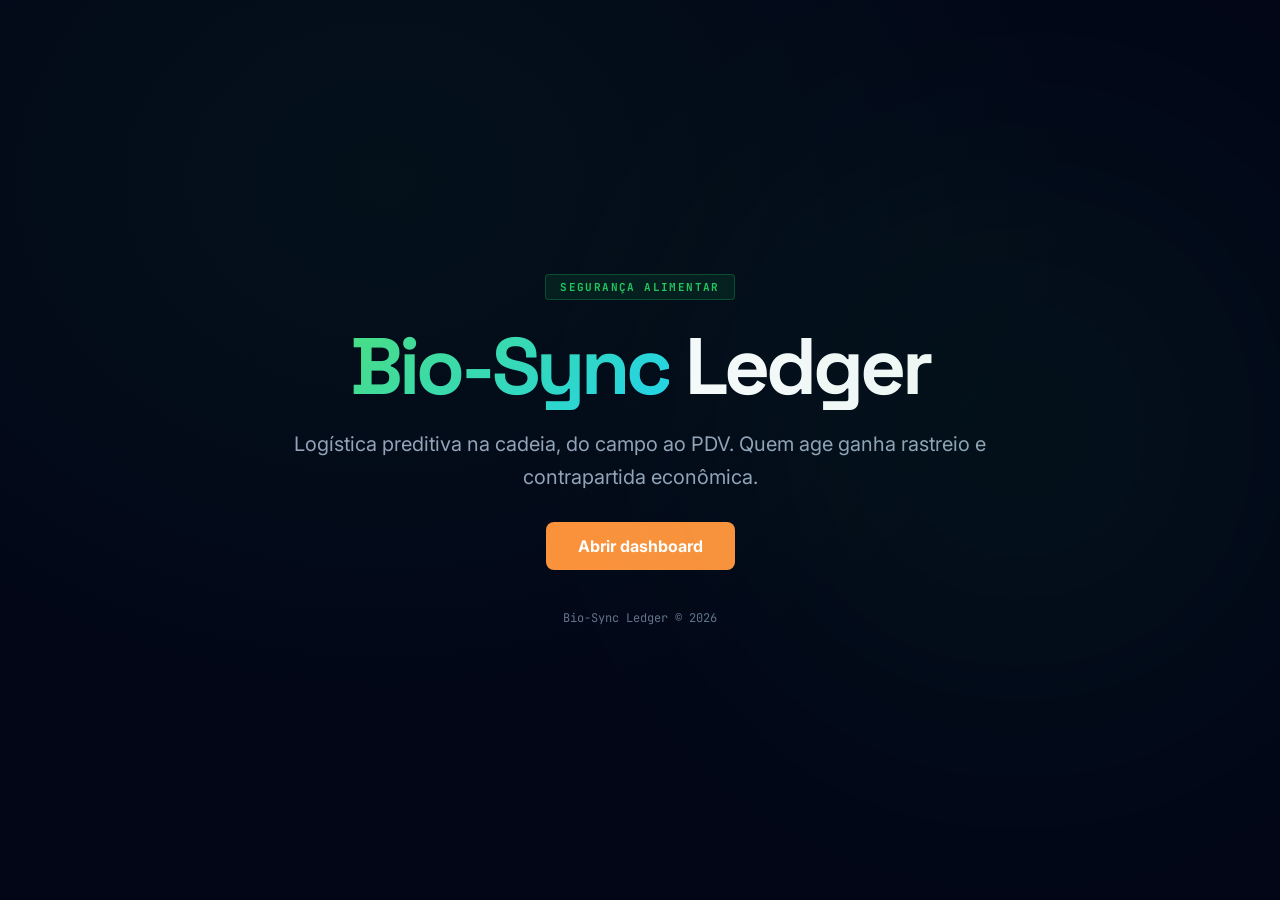
<file: index.html>
<!DOCTYPE html>
<html lang="pt-BR">
<head>
    <meta charset="UTF-8">
    <meta name="viewport" content="width=device-width, initial-scale=1.0">
    <title>Bio-Sync Ledger</title>
    <meta name="description" content="Bio-Sync Ledger — logística preditiva na cadeia alimentar.">
    <link rel="preconnect" href="https://fonts.googleapis.com">
    <link rel="preconnect" href="https://fonts.gstatic.com" crossorigin>
    <link href="https://fonts.googleapis.com/css2?family=Inter:wght@400;500;600;700&family=JetBrains+Mono:wght@400;500;700&family=Space+Grotesk:wght@500;600;700;900&display=swap" rel="stylesheet">
    <link rel="stylesheet" href="assets/css/landing.css">
</head>
<body class="cover-page">
    <main class="cover-static">
        <div class="glow" style="width:500px;height:500px;background:var(--green);top:20%;left:60%;opacity:0.08;"></div>
        <span class="pill pill--green">Segurança Alimentar</span>
        <h1><span class="gradient">Bio-Sync</span> Ledger</h1>
        <p class="subtitle">Logística preditiva na cadeia, do campo ao PDV. Quem age ganha rastreio e contrapartida econômica.</p>
        <a class="cta-btn" href="dashboard.html">Abrir dashboard</a>
        <p class="cover-footer">Bio-Sync Ledger &copy; 2026</p>
    </main>
</body>
</html>
</file>
<file: assets/css/landing.css>
/* ── Reset ─────────────────────────────────────────────── */

*,
*::before,
*::after {
    margin: 0;
    padding: 0;
    box-sizing: border-box;
}

/* Design tokens — dark theme, contraste leitura */

:root {
    --bg: #020617;
    --card: #0e1223;
    --border: #334155;
    --text: #f8fafc;
    --text-primary: #f8fafc;
    --text-secondary: #94a3b8;
    --text-tertiary: #64748b;
    --dim: var(--text-secondary);
    --muted: var(--text-tertiary);
    --green: #22c55e;
    --blue: #3b82f6;
    --purple: #a78bfa;
    --orange: #fb923c;
    --red: #f87171;
    --cyan: #22d3ee;
    --destructive: #ef4444;

    --space-xs: 4px;
    --space-sm: 8px;
    --space-md: 16px;
    --space-lg: 24px;
    --space-xl: 32px;
    --space-2xl: 48px;
    --space-3xl: 64px;

    --shadow-sm: 0 1px 2px rgba(0,0,0,0.05);
    --shadow-md: 0 4px 6px rgba(0,0,0,0.1);
}

/* ── Base ──────────────────────────────────────────────── */

body {
    font-family: 'Inter', sans-serif;
    background: radial-gradient(ellipse at 30% 20%, rgba(34, 197, 94, 0.06) 0%, transparent 55%),
        var(--bg);
    color: var(--text-primary);
    overflow: hidden;
    height: 100vh;
    width: 100vw;
    -webkit-font-smoothing: antialiased;
    -moz-osx-font-smoothing: grayscale;
}

a,
button {
    cursor: pointer;
}

a:focus-visible,
button:focus-visible {
    outline: 2px solid var(--green);
    outline-offset: 3px;
}

/* ── Progress bar ──────────────────────────────────────── */

.progress-bar {
    position: fixed;
    top: 0;
    left: 0;
    height: 2px;
    background: linear-gradient(90deg, var(--blue), var(--green));
    transition: width 200ms ease;
    z-index: 100;
}

/* ── Slide counter & nav hint ──────────────────────────── */

.slide-counter,
.nav-hint {
    position: fixed;
    bottom: 24px;
    font-family: 'JetBrains Mono', monospace;
    font-size: 13px;
    color: var(--text-tertiary);
    z-index: 100;
    user-select: none;
}

.slide-counter {
    right: 32px;
}

.nav-hint {
    left: 32px;
}

/* ── Slides ────────────────────────────────────────────── */

.slide {
    position: absolute;
    inset: 0;
    display: flex;
    flex-direction: column;
    align-items: center;
    justify-content: center;
    padding: 80px;
    opacity: 0;
    pointer-events: none;
    transition: opacity 200ms ease;
}

.slide.active {
    opacity: 1;
    pointer-events: auto;
}

/* ── Glow ──────────────────────────────────────────────── */

.glow {
    position: absolute;
    border-radius: 50%;
    filter: blur(140px);
    pointer-events: none;
}

/* ── Pill (badge replacement) ──────────────────────────── */

.pill {
    display: inline-block;
    padding: 5px 14px;
    border-radius: 4px;
    font-size: 11px;
    font-weight: 700;
    text-transform: uppercase;
    letter-spacing: 1.4px;
    font-family: 'JetBrains Mono', monospace;
    margin-bottom: 24px;
    border: 1px solid;
}

.pill--green {
    color: var(--green);
    background: rgba(34, 197, 94, 0.1);
    border-color: rgba(34, 197, 94, 0.28);
}

.pill--blue {
    color: var(--blue);
    background: rgba(59, 130, 246, 0.1);
    border-color: rgba(59, 130, 246, 0.28);
}

.pill--purple {
    color: var(--purple);
    background: rgba(167, 139, 250, 0.1);
    border-color: rgba(167, 139, 250, 0.28);
}

.pill--red {
    color: var(--destructive);
    background: rgba(239, 68, 68, 0.1);
    border-color: rgba(239, 68, 68, 0.28);
}

/* ── Typography ────────────────────────────────────────── */

h1 {
    font-family: 'Space Grotesk', sans-serif;
    font-size: clamp(42px, 7vw, 80px);
    font-weight: 900;
    letter-spacing: -0.05em;
    line-height: 1.05;
    text-align: center;
    margin-bottom: 20px;
    color: var(--text-primary);
}

h2 {
    font-family: 'Space Grotesk', sans-serif;
    font-size: clamp(28px, 4.5vw, 52px);
    font-weight: 900;
    letter-spacing: -0.05em;
    line-height: 1.1;
    text-align: center;
    margin-bottom: 16px;
    color: var(--text-primary);
}

h3 {
    font-family: 'Space Grotesk', sans-serif;
    font-size: 17px;
    font-weight: 900;
    letter-spacing: -0.03em;
    margin-bottom: 8px;
    color: var(--text-primary);
}

.subtitle {
    font-size: clamp(15px, 1.6vw, 20px);
    color: var(--text-secondary);
    text-align: center;
    max-width: 720px;
    line-height: 1.65;
    font-weight: 400;
}

.subtitle strong {
    color: var(--text-primary);
    font-weight: 600;
}

.subtitle--mt-lg {
    margin-top: 36px;
}

.subtitle--mt-md {
    margin-top: 24px;
}

.subtitle--tight {
    max-width: 520px;
    margin-top: 12px;
    font-size: clamp(14px, 1.4vw, 17px);
}

/* ── Gradient text (cover h1 + finale only) ────────────── */

.gradient {
    background: linear-gradient(135deg, #4ade80 0%, var(--cyan) 100%);
    -webkit-background-clip: text;
    -webkit-text-fill-color: transparent;
    background-clip: text;
}

/* ── Stat blocks ───────────────────────────────────────── */

.stat-row {
    display: flex;
    gap: 40px;
    margin-top: 40px;
    flex-wrap: wrap;
    justify-content: center;
}

.stat-block {
    text-align: center;
    min-width: 120px;
}

.stat-num {
    font-family: 'JetBrains Mono', monospace;
    font-size: clamp(36px, 5.5vw, 64px);
    font-weight: 900;
    letter-spacing: -0.05em;
    line-height: 1;
}

.stat-label {
    font-size: 13px;
    color: var(--text-secondary);
    margin-top: 8px;
    max-width: 180px;
    line-height: 1.5;
    font-weight: 500;
}

/* ── Color utilities ───────────────────────────────────── */

.text-green { color: var(--green); }
.text-blue { color: var(--blue); }
.text-purple { color: var(--purple); }
.text-orange { color: var(--orange); }
.text-red { color: var(--red); }
.text-cyan { color: var(--cyan); }

/* ── Chip (monospace text icon) ────────────────────────── */

.chip {
    display: inline-flex;
    align-items: center;
    justify-content: center;
    width: 44px;
    height: 44px;
    border-radius: 10px;
    margin-bottom: 14px;
    border: 1px solid;
}

.chip svg {
    flex-shrink: 0;
}

.chip--green {
    color: var(--green);
    background: rgba(34, 197, 94, 0.1);
    border-color: rgba(34, 197, 94, 0.28);
}

.chip--blue {
    color: var(--blue);
    background: rgba(59, 130, 246, 0.1);
    border-color: rgba(59, 130, 246, 0.28);
}

.chip--purple {
    color: var(--purple);
    background: rgba(167, 139, 250, 0.1);
    border-color: rgba(167, 139, 250, 0.28);
}

.chip--cyan {
    color: var(--cyan);
    background: rgba(34, 211, 238, 0.1);
    border-color: rgba(34, 211, 238, 0.28);
}

.chip--orange {
    color: var(--orange);
    background: rgba(251, 146, 60, 0.1);
    border-color: rgba(251, 146, 60, 0.28);
}

/* ── Feature cards ─────────────────────────────────────── */

.features {
    display: flex;
    gap: 16px;
    margin-top: 36px;
    flex-wrap: wrap;
    justify-content: center;
}

.feature-card {
    background: var(--card);
    border: 1px solid var(--border);
    border-radius: 12px;
    padding: 24px 20px;
    width: 240px;
    text-align: left;
    transition: border-color 200ms ease;
}

.feature-card:hover {
    border-color: var(--dim);
}

.feature-card--step {
    width: 200px;
}

.features--quad {
    max-width: 960px;
    margin-top: 28px;
}

.feature-card--quad {
    width: 210px;
    padding: 20px 16px;
}

.features--steps-five {
    max-width: 1100px;
    margin-top: 28px;
    justify-content: center;
}

.feature-card--step-tight {
    width: 168px;
    padding: 18px 12px;
}

.feature-card--step-tight h3 {
    font-size: 15px;
}

.feature-card--step-tight p {
    font-size: 12px;
    line-height: 1.5;
}

.feature-card--center {
    text-align: center;
}

.feature-card p {
    font-size: 13px;
    color: var(--text-secondary);
    line-height: 1.6;
}

/* ── Step number ───────────────────────────────────────── */

.step-num {
    font-family: 'JetBrains Mono', monospace;
    font-size: 28px;
    font-weight: 900;
    letter-spacing: -0.05em;
    margin-bottom: 10px;
}

/* ── Timeline ──────────────────────────────────────────── */

.timeline {
    display: flex;
    flex-direction: column;
    margin-top: 36px;
    max-width: 640px;
    width: 100%;
}

.timeline-item {
    padding: 20px 0 20px 28px;
    border-left: 2px solid var(--border);
    position: relative;
}

.timeline-item::before {
    content: '';
    width: 8px;
    height: 8px;
    border-radius: 50%;
    position: absolute;
    left: -5px;
    top: 26px;
}

.timeline-item:nth-child(1)::before { background: var(--green); }
.timeline-item:nth-child(2)::before { background: var(--blue); }
.timeline-item:nth-child(3)::before { background: var(--purple); }

.timeline-item h4 {
    font-family: 'Space Grotesk', sans-serif;
    font-size: 16px;
    font-weight: 700;
    margin-bottom: 4px;
    color: var(--text-primary);
}

.timeline-item p {
    font-size: 13px;
    color: var(--text-secondary);
    line-height: 1.55;
}

/* ── Big quote (finale) ────────────────────────────────── */

.big-quote {
    font-family: 'Space Grotesk', sans-serif;
    font-size: clamp(24px, 3.5vw, 42px);
    font-weight: 900;
    text-align: center;
    max-width: 800px;
    line-height: 1.3;
    letter-spacing: -0.05em;
    border: none;
    padding: 0;
    margin: 0;
    color: var(--text-primary);
}

/* ── Link dashboard ────────────────────────────────────── */

.link-dash {
    color: var(--green);
    text-decoration: none;
    font-weight: 600;
    transition: color 200ms ease;
}

.link-dash:hover {
    color: var(--cyan);
}

/* ── CTA button ────────────────────────────────────────── */

.cta-btn {
    display: inline-flex;
    align-items: center;
    padding: 14px 32px;
    border-radius: 8px;
    background: var(--orange);
    color: #fff;
    font-weight: 700;
    font-size: 16px;
    text-decoration: none;
    margin-top: 32px;
    transition: background 200ms ease;
    cursor: pointer;
}

.cta-btn:hover {
    background: #ea6c0a;
}

/* ── Finale footer ─────────────────────────────────────── */

.finale-footer {
    margin-top: 32px;
    font-size: 12px;
    color: var(--text-tertiary);
    font-family: 'JetBrains Mono', monospace;
}

/* ── Responsive ────────────────────────────────────────── */

@media (max-width: 1024px) {
    .slide {
        padding: 64px 32px;
    }

    .feature-card {
        width: 220px;
    }
}

@media (max-width: 768px) {
    .slide {
        padding: 48px 24px;
    }

    .features {
        gap: 12px;
    }

    .feature-card--quad {
        width: min(100%, 320px);
    }

    .feature-card--step-tight {
        width: min(100%, 200px);
    }

    .feature-card,
    .feature-card--step {
        width: min(100%, 400px);
    }

    .stat-row {
        gap: 20px;
    }

    .big-quote {
        font-size: clamp(20px, 5vw, 32px);
    }
}

@media (max-width: 375px) {
    .slide {
        padding: 32px 16px;
    }

    .slide-counter,
    .nav-hint {
        bottom: 12px;
        font-size: 11px;
    }

    .stat-row {
        flex-direction: column;
        gap: 16px;
    }

    .feature-card {
        width: 100%;
    }
}

/* ── Página única (capa / index) ───────────────────────── */

body.cover-page {
    overflow-y: auto;
    min-height: 100vh;
    height: auto;
}

.cover-static {
    position: relative;
    min-height: 100vh;
    display: flex;
    flex-direction: column;
    align-items: center;
    justify-content: center;
    padding: clamp(40px, 10vw, 88px) clamp(24px, 5vw, 80px);
    text-align: center;
}

.cover-static .glow {
    position: absolute;
}

.cover-static .cta-btn {
    margin-top: 28px;
}

.cover-static .cover-footer {
    margin-top: 40px;
    font-size: 12px;
    color: var(--muted);
    font-family: 'JetBrains Mono', monospace;
}

/* ── Reduced motion ────────────────────────────────────── */

@media (prefers-reduced-motion: reduce) {
    *,
    *::before,
    *::after {
        animation: none !important;
        transition: none !important;
    }
}
</file>
